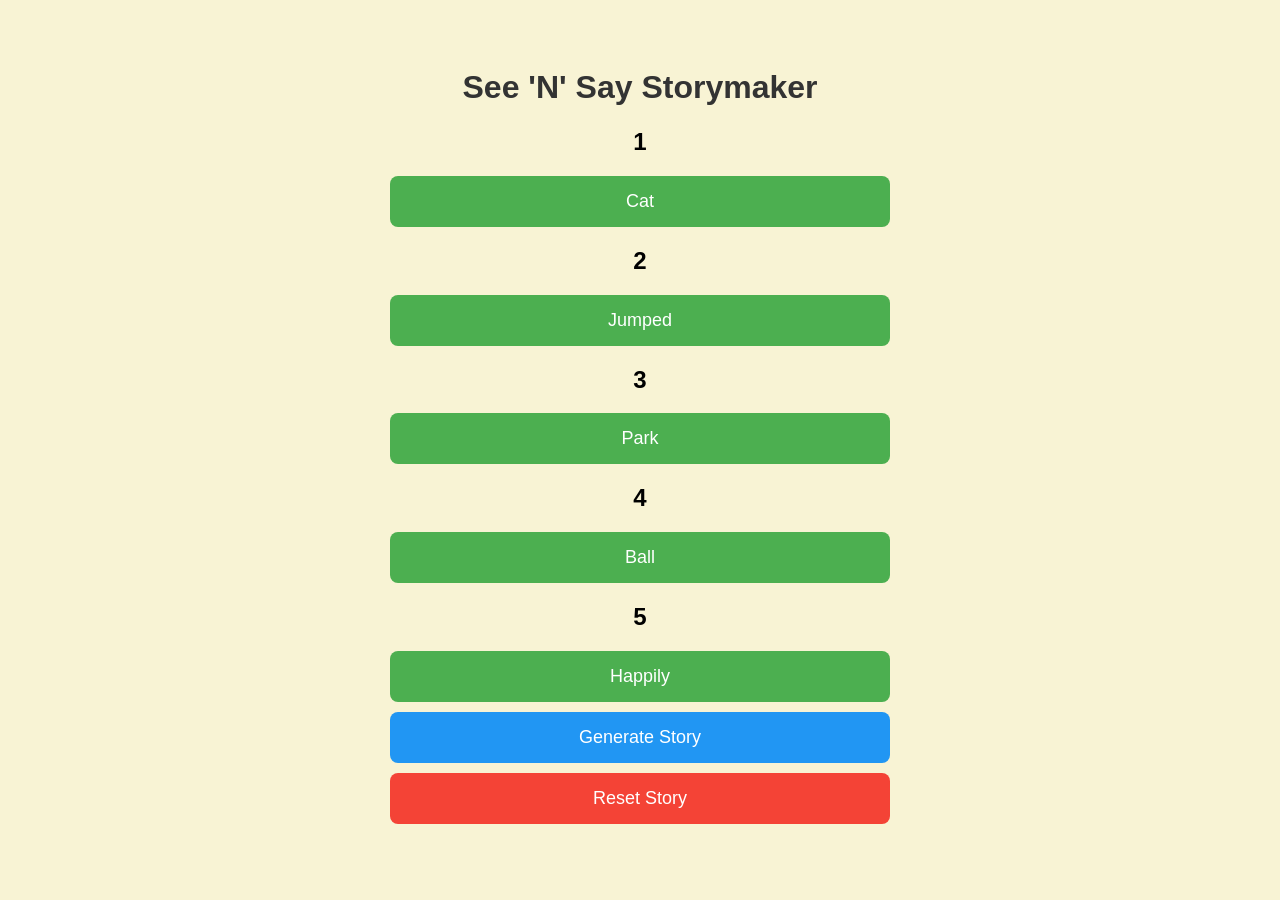
<file: Assignment-1/index.html>
<!DOCTYPE html>
<html lang="en">
<head>
    <meta charset="UTF-8">
    <meta name="viewport" content="width=device-width, initial-scale=1.0">
    <title>See 'N' Say Storymaker</title>
    <link rel="stylesheet" href="css/styles.css">
</head>

<body>

    <h1>See 'N' Say Storymaker</h1>

    <div class="container">

        <div class="column">
            <h2>1</h2>
            <button id="btn1">Cat</button>
        </div>

        <div class="column">
            <h2>2</h2>
            <button id="btn2">Jumped</button>
        </div>

        <div class="column">
            <h2>3</h2>
            <button id="btn3">Park</button>
        </div>

        <div class="column">
            <h2>4</h2>
            <button id="btn4">Ball</button>
        </div>

        <div class="column">
            <h2>5</h2>
            <button id="btn5">Happily</button>
        </div>

        <button id="storyBtn" class="story-btn">
            Generate Story
        </button>

        <button id="resetBtn" class="reset-btn">
            Reset Story
        </button>

        <p id="story"></p>

    </div>

    <script src="js/story.js"></script>

</body>
</html>
</file>
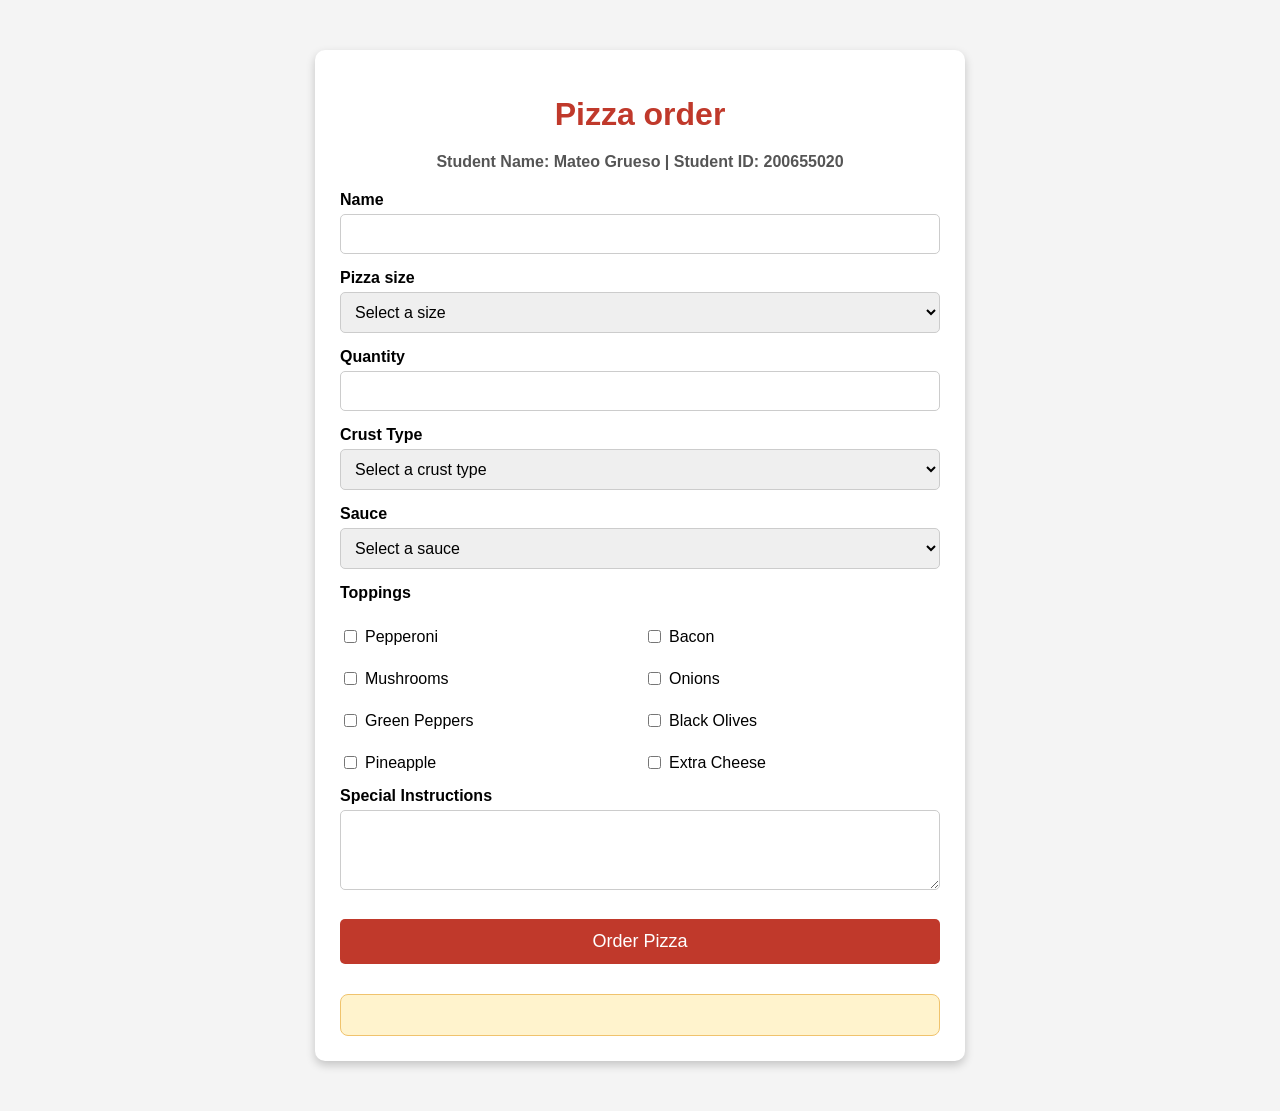
<file: Assignment-2/index.html>
<!DOCTYPE html>
<html lang="en">
<head>
    <meta charset="UTF-8">
    <meta http-equiv="X-UA-Compatible" content="IE=edge">
    <meta name="viewport" content="width=device-width, initial-scale=1.0">
    <title>Pizza Place</title>
    <link rel="stylesheet" href="css/styles.css">

    <!-- javascript -->
    <script src="js/script.js" defer></script>
</head>
<body>
    <div class="container">
        <h1>Pizza order</h1>

        <!-- student info added to javascript -->
         <p id="studentInfo"></p>
         <form id="pizzaForm">

         <label>Name</label>
         <input type="text" id="name" name="name" required>

         <label>Pizza size</label>
         <select id="pizzaSize" name="pizzaSize" required>
             <option value="">Select a size</option>
             <option value="small">Small</option>
             <option value="medium">Medium</option>
             <option value="large">Large</option>
         </select>

         <label>Quantity</label>
         <input type="number" id="quantity" name="quantity" min="1" required>

         <label>Crust Type</label>
         <select id="crustType" name="crustType" required>
             <option value="">Select a crust type</option>
             <option value="thin">Thin</option>
             <option value="regular">Regular</option>
             <option value="stuffed">Stuffed</option>
         </select>

         <label>Sauce</label>
         <select id="sauce" name="sauce" required>
             <option value="">Select a sauce</option>
             <option value="tomato">Tomato</option>
             <option value="alfredo">Alfredo</option>
             <option value="pesto">Pesto</option>
         </select>

         <label>Toppings</label>
         <div class="toppings">
            <label>
                <input type="checkbox" name="toppings" value="Pepperoni">
                Pepperoni
            </label>

            <label>
                <input type="checkbox" name="toppings" value="Bacon">
                Bacon
            </label>

            <label>
                <input type="checkbox" name="toppings" value="Mushrooms">
                Mushrooms
            </label>

            <label>
                <input type="checkbox" name="toppings" value="Onions">
                Onions
            </label>

            <label>
                <input type="checkbox" name="toppings" value="Green Peppers">
                Green Peppers
            </label>

            <label>
                <input type="checkbox" name="toppings" value="Black Olives">
                Black Olives
            </label>

            <label>
                <input type="checkbox" name="toppings" value="Pineapple">
                Pineapple
            </label>

            <label>
                <input type="checkbox" name="toppings" value="Extra Cheese">
                Extra Cheese
            </label>
        </div>

        <label>Special Instructions</label>
        <textarea id="instructions" name="instructions"></textarea>

         <button type="submit">Order Pizza</button>
         </form>

         <div id="orderSummary"></div>
    </div>
</body>

</html>
</file>
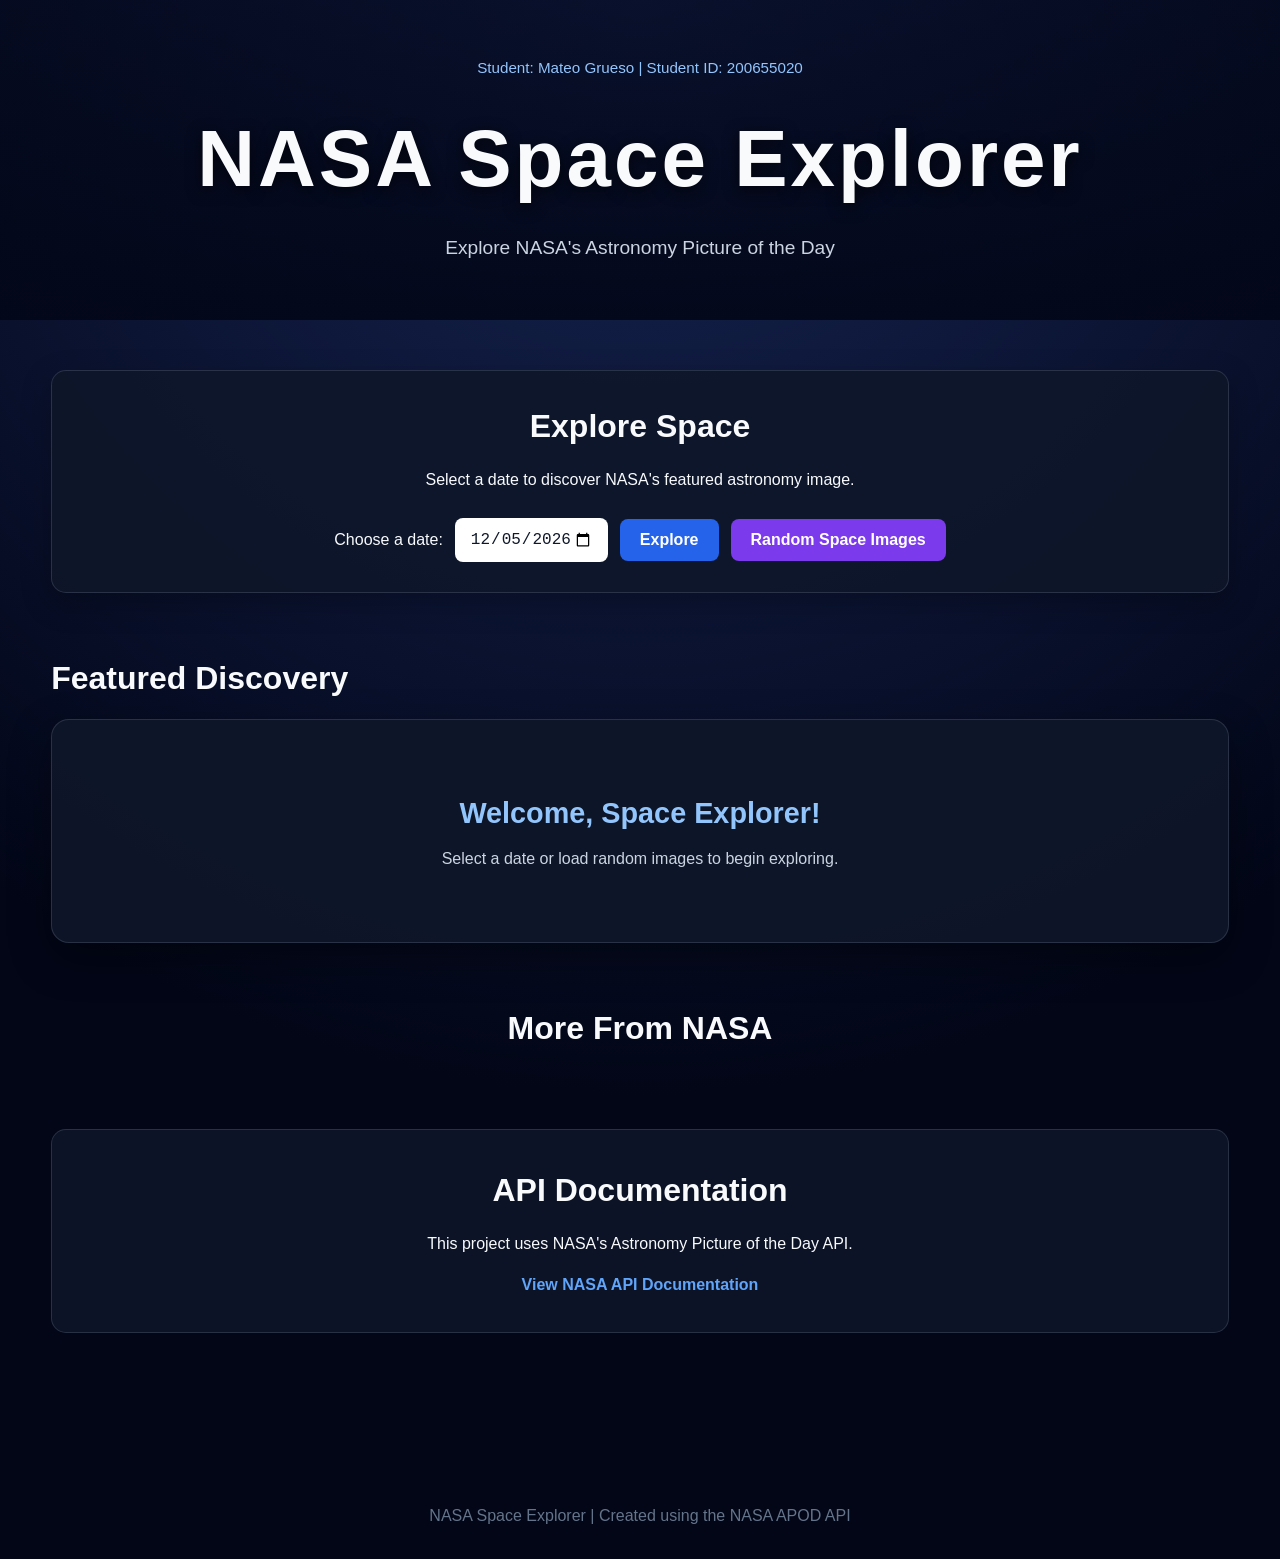
<file: Assignment-3/index.html>
<!DOCTYPE html>
<html lang="en">

<head>
    <meta charset="UTF-8">

    <meta name="viewport" content="width=device-width, initial-scale=1.0">

    <title>NASA Space Explorer</title>

    <!-- CSS -->
    <link rel="stylesheet" href="css/styles.css">

    <!-- JavaScript -->
    <script src="js/script.js" defer></script>
</head>

<body>
    <!-- Header -->
        <header class="hero">

        <div class="hero-content">

            <p id="studentInfo"></p>

            <h1>NASA Space Explorer</h1>

            <p class="subtitle">
                Explore NASA's Astronomy Picture of the Day
            </p>

        </div>

    </header>

    <main>
        <!-- Search Controls -->
        <section class="controls-section">

            <h2>Explore Space</h2>

            <p>
                Select a date to discover NASA's featured astronomy image.
            </p>

            <div class="controls">
                <label for="datePicker">
                    Choose a date:
                </label>

                <input
                    type="date"
                    id="datePicker"
                >

                <button id="searchButton">
                    Explore
                </button>

                <button id="randomButton">
                    Random Space Images
                </button>

            </div>

        </section>

        <!-- loading message -->
          <p id="loading" class="loading hidden">
            Loading NASA data...
        </p>

        <!-- Error message -->
        <p id="errorMessage" class="error hidden">
            Sorry, we couldn't retrieve the data. Please try again later.
        </p>

        <!-- Featured APOD-->
          <section class="featured-section">

            <h2>Featured Discovery</h2>

            <div id="featuredContainer" class="featured-card">

                <div class="placeholder">

                    <h3>Welcome, Space Explorer!</h3>

                    <p>
                        Select a date or load random images to begin exploring.
                    </p>

                </div>

            </div>

        </section>

        <!-- Random gallery -->
          <section class="gallery-section">

            <h2>More From NASA</h2>

            <div
                id="gallery"
                class="gallery"
            >
            </div>

        </section>

        <!-- API Documentation -->
          <section class="documentation">

            <h2>API Documentation</h2>

            <p>
                This project uses NASA's Astronomy Picture of the Day API.
            </p>

            <a
                href="https://api.nasa.gov/"
                target="_blank"
                rel="noopener noreferrer"
            >
                View NASA API Documentation
            </a>

            </section>

    </main>

     <!-- Footer -->
    <footer>

        <p>
            NASA Space Explorer | Created using the NASA APOD API
        </p>

    </footer>

</body>

</html>
</file>
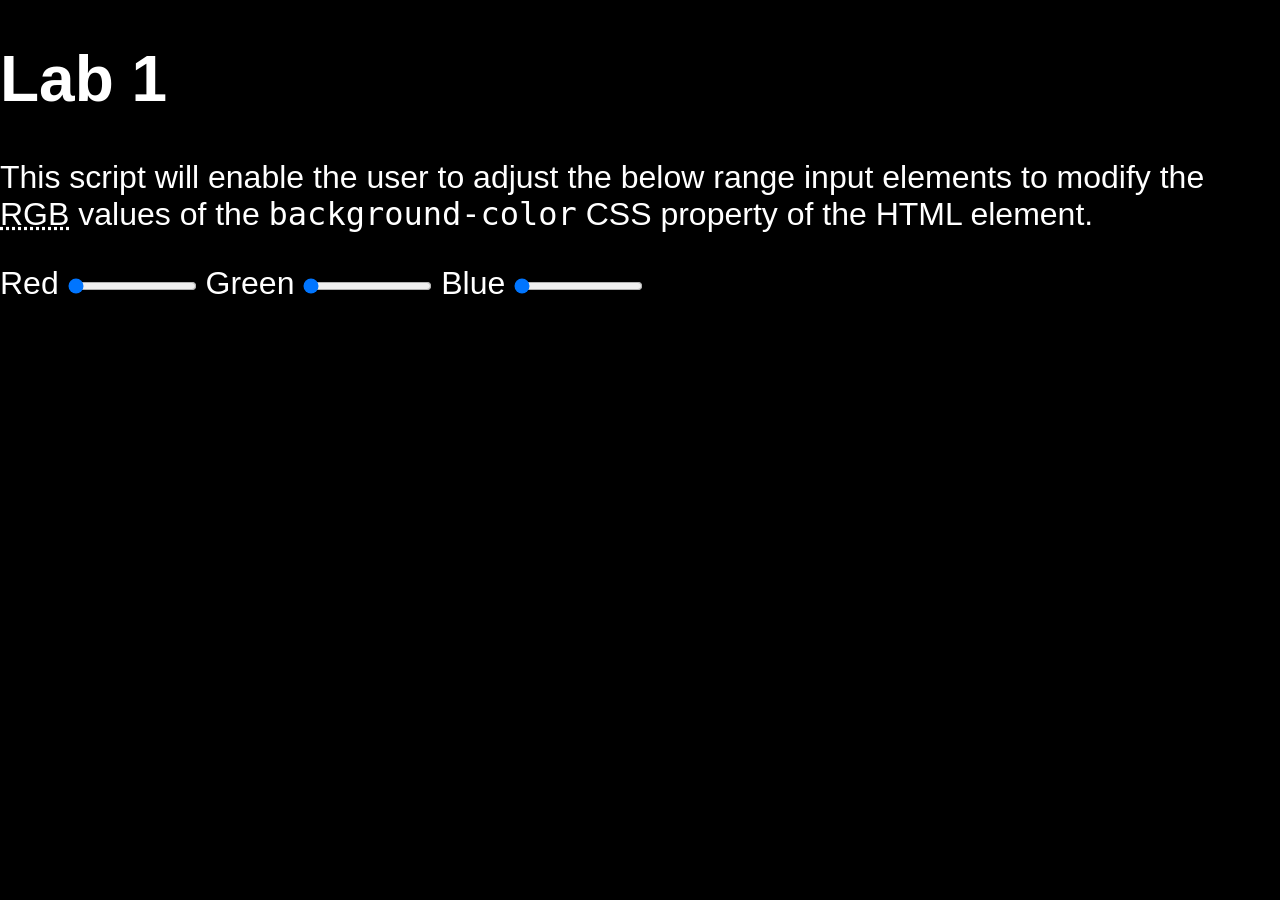
<file: lab-1/index.html>
<!DOCTYPE html>
<html lang="en">
<head>
	<meta charset="utf-8" />
	<title>Lab 5 | COMP1073 Client-Side JavaScript</title>
	<link href="css/normalize.css" rel="stylesheet" />
	<link href="css/styles.css" rel="stylesheet" />
	<script src="js/page-color-changer.js"></script>
</head>
<body>
	<h1>Lab 1</h1>
	<p>This script will enable the user to adjust the below range input elements to modify the <abbr title="Red, Green, Blue">RGB</abbr> values of the <code>background-color</code> CSS property of the HTML element.</p>
	<label for="red">Red</label>
	<input id="red" type="range" min="0" max="255" value="0" />
	<label for="green">Green</label>
	<input id="green" type="range" min="0" max="255" value="0" />
	<label for="blue">Blue</label>
	<input id="blue" type="range" min="0" max="255" value="0" />
</body>
</html>
</file>
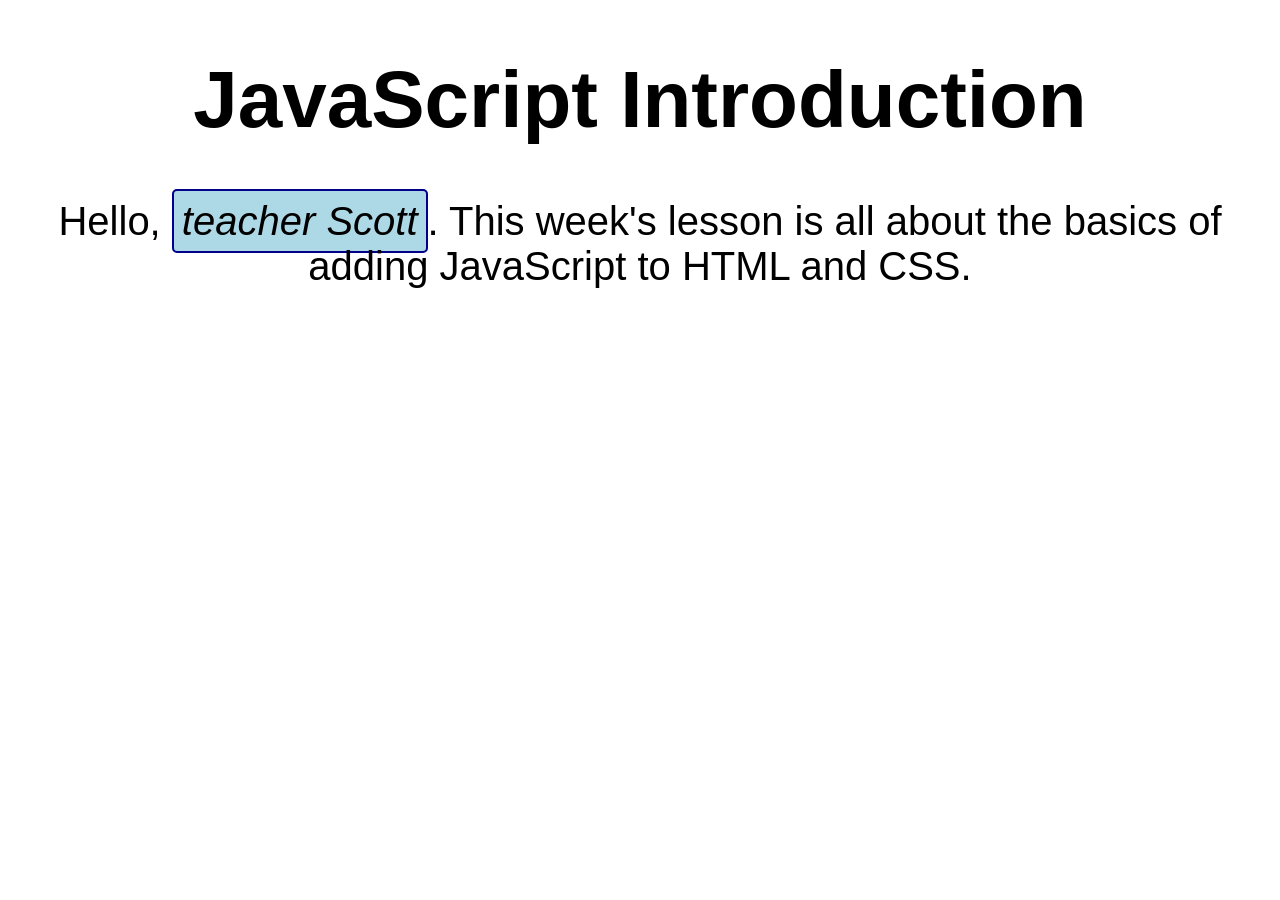
<file: lesson-1/index.html>
<!DOCTYPE html>
<html lang="en">
<head>
	<meta charset="UTF-8">
	<title>JavaScript Introduction | COMP1073 Client-Side JavaScript</title>
	<link rel="stylesheet" href="css/styles.css">
	
</head>
<body>
	<h1>JavaScript Introduction</h1>
	<p>Hello, <em onclick="updateName()">teacher Scott</em>. This week's lesson is all about the basics of adding JavaScript to HTML and CSS.</p>
	<script>
		/*
		STEP 1: What is JavaScript?

		JavaScript is an interpreted language, rather than a compiled language like C/C++. That is - the code is run in a linear way, then the result is returned as output of some kind.

		JavaScript can be run either on a server or on a client (like a desktop or phone browser). We will be focused on client-side JavaScript.

		JavaScript can do a number of things:
		1. Store information in variables or arrays
		2. Manipulate blocks of text known as 'strings'
		3. Respond to user events
		4. Change content on the page
		5. Modify the CSS styles
		…and much more!

		But it is JavaScript's interaction with Application Programming Interfaces (APIs), that really make things interesting (and powerful).

		There are two main categories of APIs:
		1. Browser APIs
		2. Third-Party APIs

		Browser APIs allow JavaScript to do things like update the Document Object Model (DOM API), locate the user (Geolocation API), generate 2D and 3D graphics (Canvas and WebGL APIs), and work with audio and video (Multimedia APIs).
		*/

		// STEP 2: Get the EM element and store as a variable, using const
		const element = document.querySelector('em');
		// STEP 3: Assign a click event listener to the above element, and include a reference to the function to be invoked
		element.addEventListener('click', updateName);
		// STEP 4: Creat a function that waits for the above click event
		function updateName() {
			// STEP 4a: Display a prompt asking for input, and assign the input to a variable using let
			//let firstName = prompt('What is your first name?');
			console.log(firstName);
			// STEP 4b: Grab the input from the variable and build a new string, then change the text inside the EM element, using the textContent property
			element.textContent = firstName;
		}
			
		
		// STEP 5: Comment out the addEventListener above, and replace it with an onclick attribute typed directly into the EM element in the HTML - note that this is common, but it is considered to be bad practice - separate your HTML and your JS

		// STEP 6: Move the above JavaScript into an external file and reference it with an empty SCRIPT element inside the HEAD element - be sure to add a defer attribute in the SCRIPT start tag

		// This page inspired by and adapted from https://developer.mozilla.org/en-US/docs/Learn/JavaScript/First_steps/What_is_JavaScript
	</script>
</body>
</html>
</file>
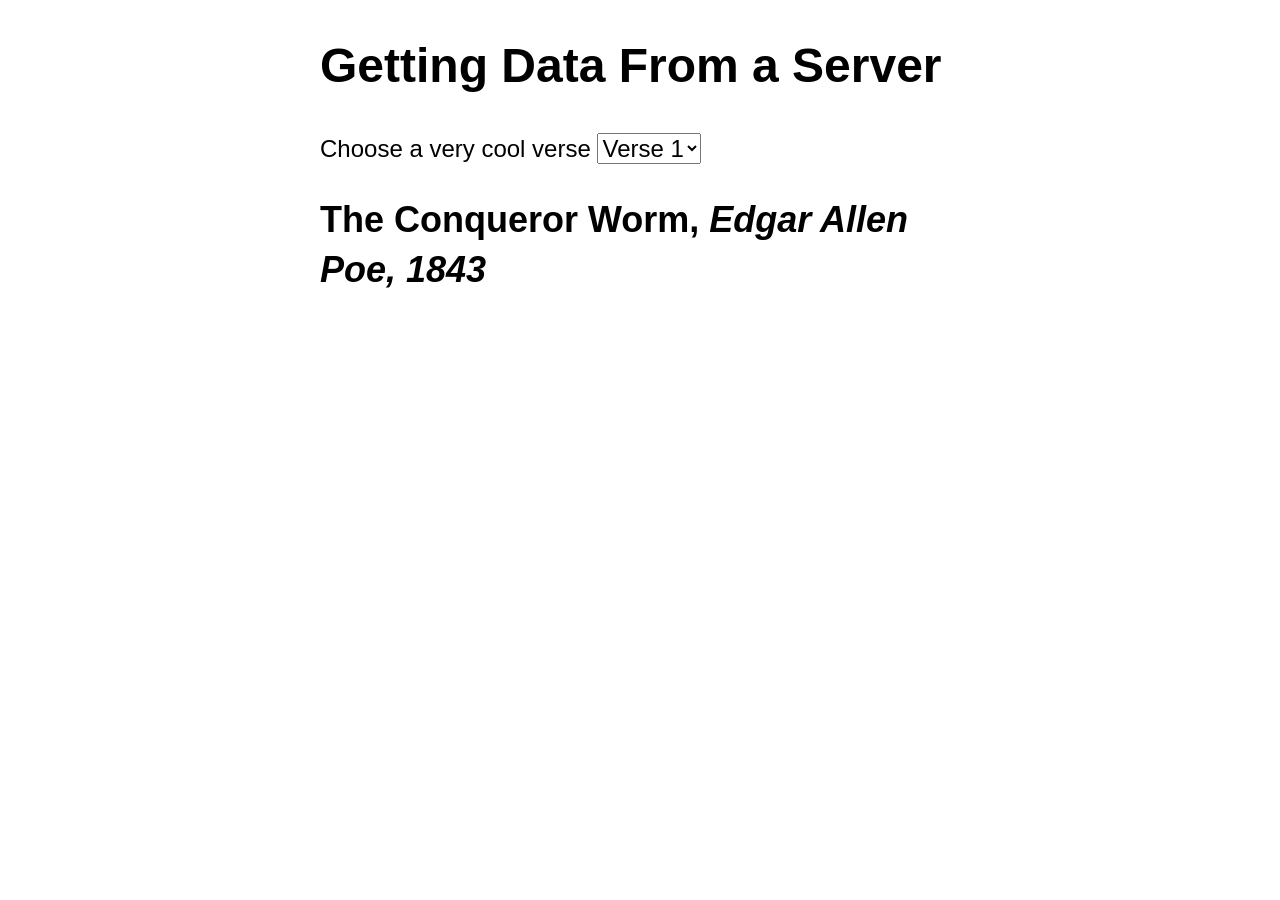
<file: lesson-11/index.html>
<!DOCTYPE html>
<html lang="en">
<head>
	<meta charset="utf-8" />
	<title>Getting Data From a Server | COMP1073 Client-Side JavaScript</title>
	<meta name="viewport" content="width=device-width, initial-scale=1.0" />
	<link href="css/normalize.css" rel="stylesheet" />
	<link href="css/styles.css" rel="stylesheet" />
	<script src="js/poetry.js" defer></script>
</head>

<body>
	<h1>Getting Data From a Server</h1>
	<form>
		<label for="verse-choose">Choose a very cool verse</label>
		<select id="verse-choose" name="verse-choose">
			<option value="verse1" selected>Verse 1</option>
			<option value="verse2">Verse 2</option>
			<option value="verse3">Verse 3</option>
			<option value="verse4">Verse 4</option>
		</select>
	</form>
	<h2>The Conqueror Worm, <em>Edgar Allen Poe, 1843</em></h2>
	<pre>
	</pre>
</body>
</html>
</file>
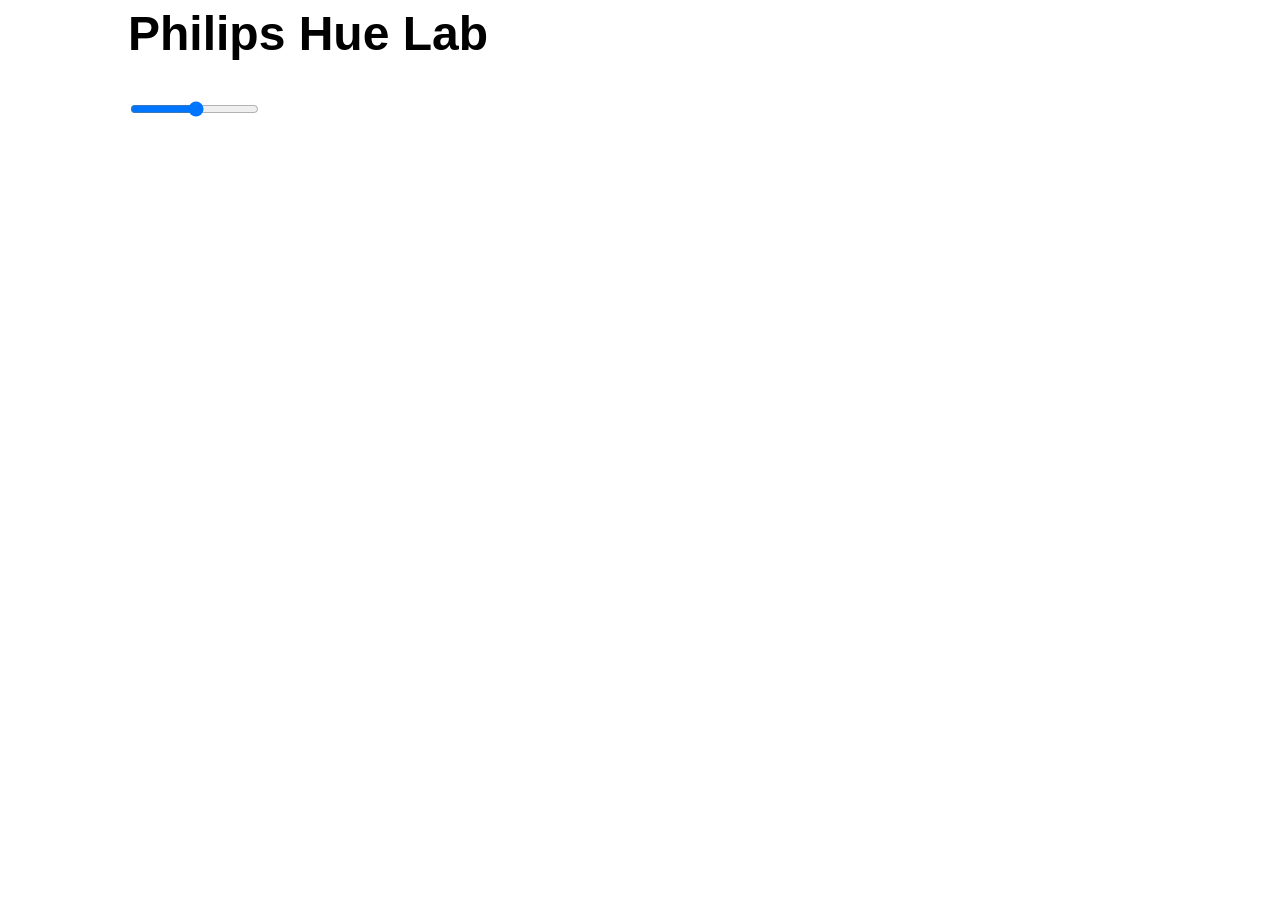
<file: lesson-12/index.html>
<html>
	<head>
		<title>Hue Lab</title>
		<meta charset="utf-8" />
		<meta name="viewport" content="width=device-width, initial-scale=1.0" />
		<link href="css/styles.css" rel="stylesheet" />
		<script src="js/hue.js" defer></script>
	</head>
	<body>
		<h1>Philips Hue Lab</h1>
		<input type="range" id="hue" min="0" max="47" />
	</body>
</html>
</file>
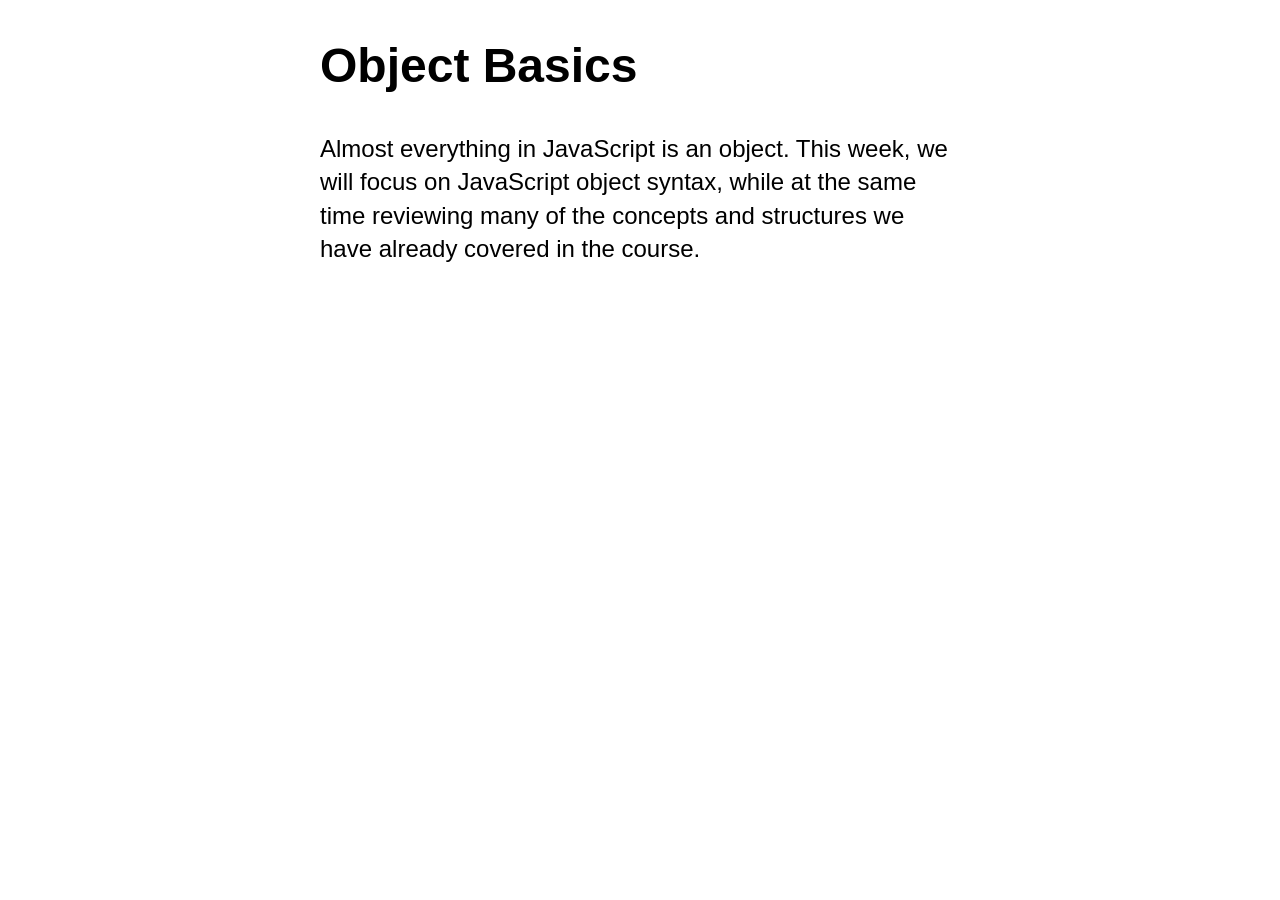
<file: lesson-8/index.html>
<!DOCTYPE html>
<html lang="en">
<head>
	<meta charset="utf-8" />
	<title>Object Basics | COMP1073 Client-Side JavaScript</title>
	<meta name="viewport" content="width=device-width, initial-scale=1.0" />
	<link href="css/normalize.css" rel="stylesheet" />
	<link href="css/styles.css" rel="stylesheet" />
	<script src="js/objects.js" defer></script>
</head>

<body>
	<h1>Object Basics</h1>
	<p>Almost everything in JavaScript is an object. This week, we will focus on JavaScript object syntax, while at the same time reviewing many of the concepts and structures we have already covered in the course.</p>
	<p id="output"></p>
</body>
</html>
</file>
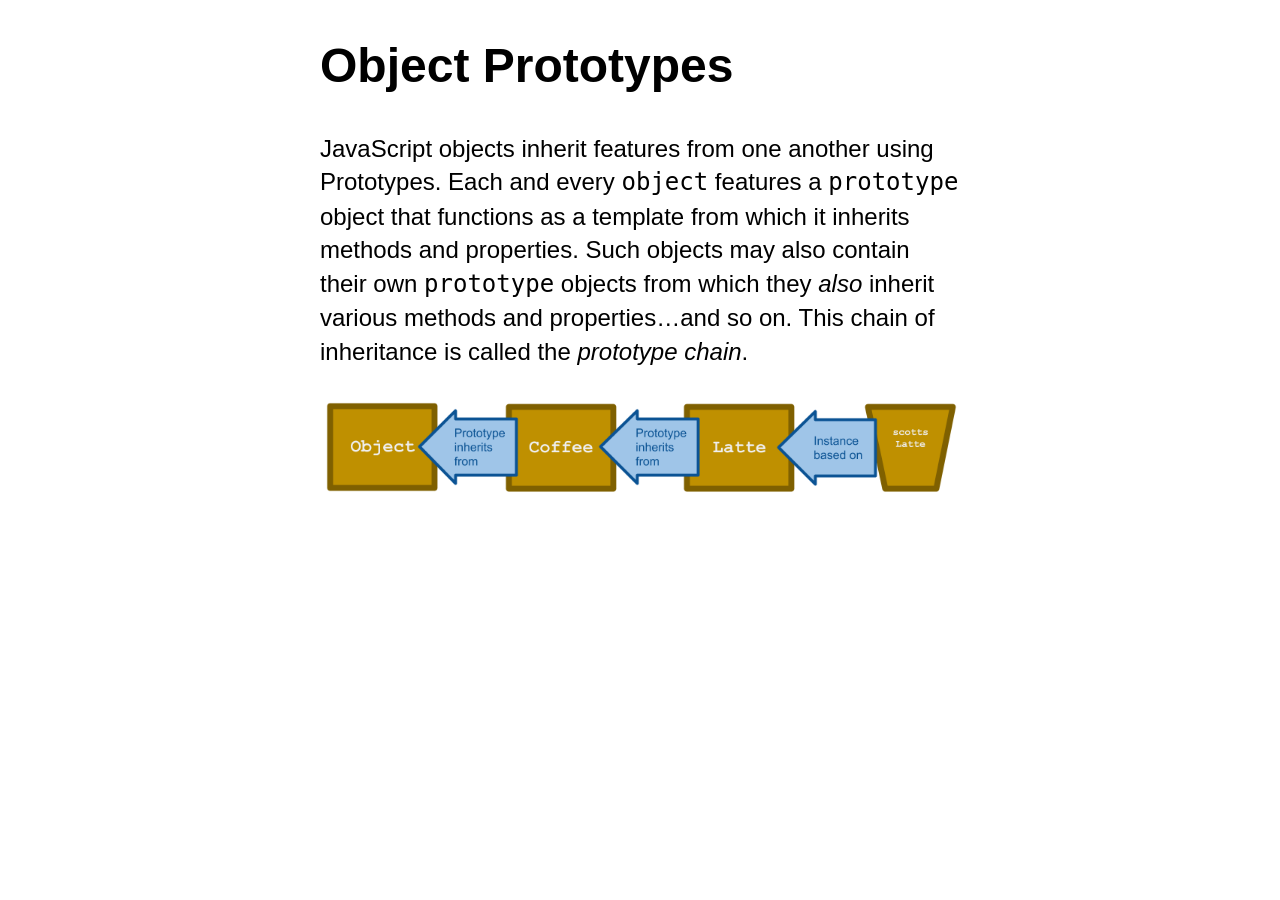
<file: lesson-9/index.html>
<!DOCTYPE html>
<html lang="en">
<head>
	<meta charset="utf-8" />
	<title>Object Prototypes | COMP1073 Client-Side JavaScript</title>
	<meta name="viewport" content="width=device-width, initial-scale=1.0" />
	<link href="css/normalize.css" rel="stylesheet" />
	<link href="css/styles.css" rel="stylesheet" />
	<script src="js/index.js" defer></script>
</head>

<body>
	<h1>Object Prototypes</h1>
	<p>JavaScript objects inherit features from one another using Prototypes. Each and every <code>object</code> features a <code>prototype</code> object that functions as a template from which it inherits methods and properties. Such objects may also contain their own <code>prototype</code> objects from which they <em>also</em> inherit various methods and properties…and so on. This chain of inheritance is called the <dfn>prototype chain</dfn>.</p>
	<p><img src="images/js-prototype-inheritance.png" width="100%" alt="JavaScript Prototype Inheritance" /></p>
	<p id="output"></p>
</body>
</html>
</file>
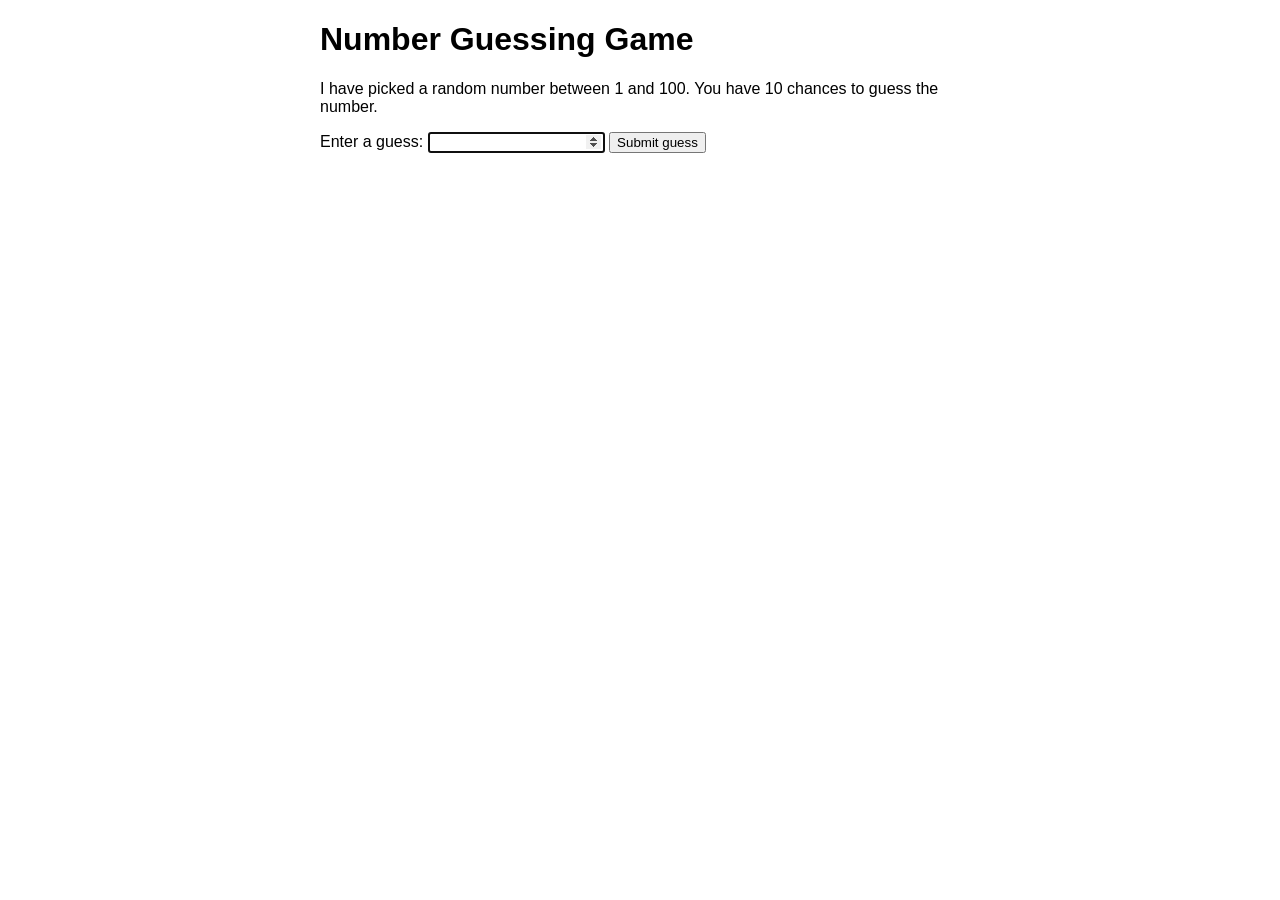
<file: lesson-1/guess.html>
<!DOCTYPE html>
<html>
	<head>
		<meta charset="utf-8">
		<title>Number Guessing Game | COMP1073 Client-Side JavaScript</title>
		<link rel="stylesheet" href="css/guess.css" />
		
	</head>

	<body>
		<h1>Number Guessing Game</h1>
		<p>I have picked a random number between 1 and 100. You have 10 chances to guess the number.</p>

		<!-- Guessing form controls -->
		<label for="guessField">Enter a guess: </label>
		<input type="number" id="guessField">
		<button>Submit guess</button>

		<!-- Elements to contain feedback for user -->
		<section>
			<p id="guesses"></p>
			<p id="lastResult"></p>
			<p id="lowOrHi"></p>
		</section>

		<script>
			// STEP 1: Initialize game variables
			// STEP 1a: Pick random number
			let randomNumber = Math.floor(Math.random() * 100) + 1;
			console.log(randomNumber);
			
			// STEP 1b: Create variables to represent the three paragraphs above that will contain user feedback
			const guesses = document.getElementById('guesses');
			const lastResult = document.getElementById('lastResult');
			const lowOrHi = document.getElementById('lowOrHi');

			// STEP 1c: Create variables to represent the guessing form
			const guessField = document.getElementById('guessField');
			const submitButton = document.querySelector('button');

			// STEP 1d: Create variables to initialize counter for number of guesses
			let guessCount = 0;
			let resetButton;


			// STEP 2: Put focus on the field that allows user to type in guesses
			guessField.focus();

			// STEP 3: Build a function to check the user's guess
			function checkGuess() {
				// STEP 3b: Create a variable to contain what number the user entered
				let userGuess = Number(guessField.value);
				// STEP 3c: If this is the first guess, add some text to the screen as a label for listing previous guesses for reference
				
				
				
				// STEP 3d: Add the user's current guess to that list, plus a space
				
				
				// STEP 3e: Conditional - the user guessed correctly
				
					// Output a success message, then end the game
					
					
					
					
				// STEP 3f: Conditional - the user is all out of guesses
				
					// Output an appropriate message, then end the game
					
					
				// STEP 3g: Conditional - the user's guess is incorrect
				
					// Output an appropriate message
					
					
					// If the guess is too low, let the user know
					
					
					// Else if the guess is too high, let the user know
					
					
				
				// STEP 3h: Increment the guess count, move focus to the guess field for the next guess, and clear out the old input
			}
				
			// STEP 4: Build a function called gameOver() to end the game
			
				// STEP 4a: Disable the guessing field and submit button
				
				
				// STEP 4b: Change the textContent of the #lowOrHi paragraph to a short phrase indicating that the game is over, and that the user can start a new game by refreshing the browser page or tab
				
			
			// STEP 3a: Add an event listener for the guess form button that calls the checkGuess function, then test that the event listener is working and that it invokes the function
			submitButton.addEventListener('click', checkGuess);
			// This page inspired by and adapted from https://developer.mozilla.org/en-US/docs/Learn/JavaScript/First_steps/A_first_splash
		</script>
	</body>
</html>
</file>
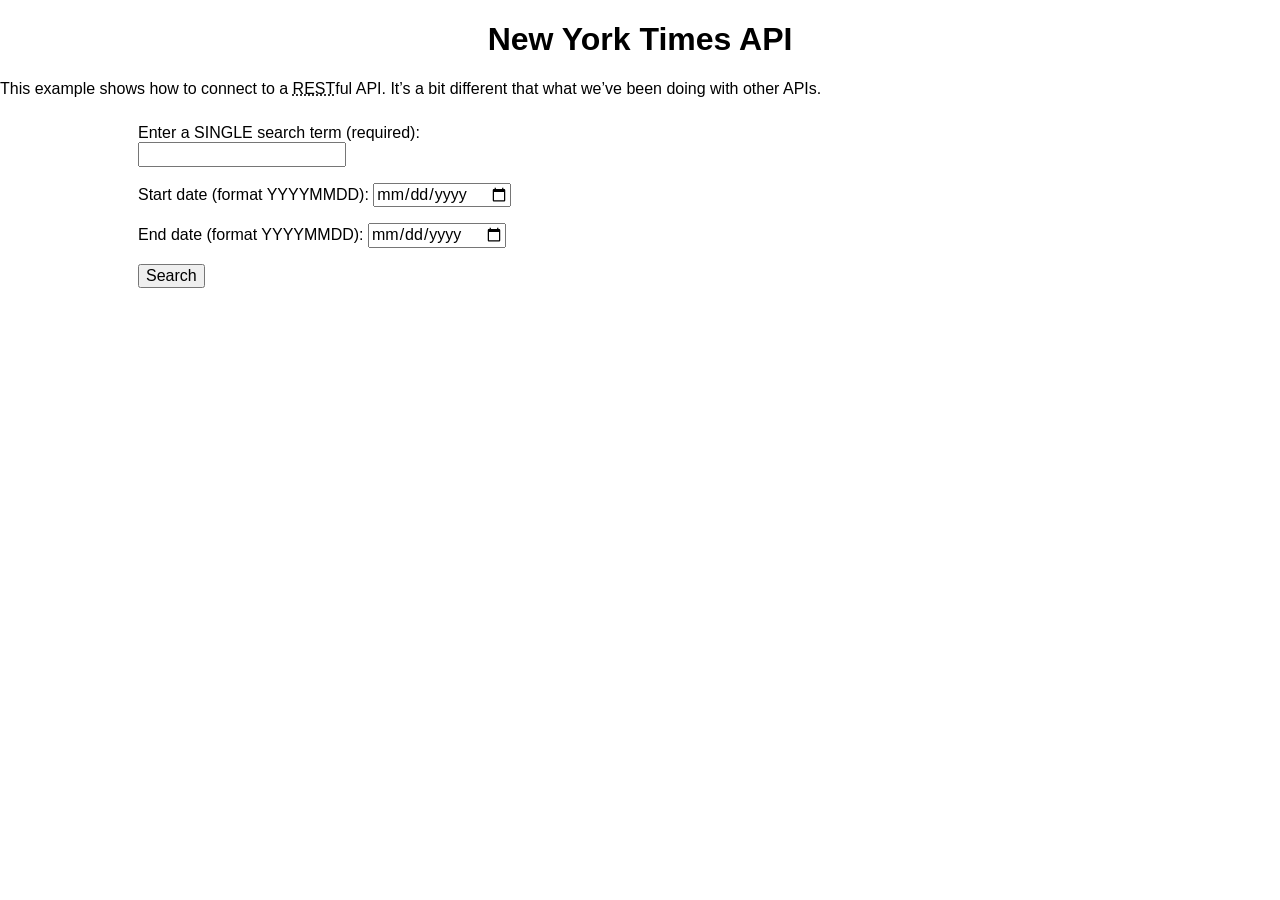
<file: lesson-11/nytimes.html>
<!DOCTYPE html>
<html>
<head>
	<meta charset="utf-8" />
	<title>Third Party APIs | COMP1073 Client-Side JavaScript</title>
	<meta name="viewport" content="width=device-width, initial-scale=1.0" />
	<link href="css/normalize.css" rel="stylesheet" />
	<link href="css/nytimes.css" rel="stylesheet" />
	<script src="js/nytimes.js" defer></script>
</head>
<body>
	<h1>New York Times API</h1>
	<p>This example shows how to connect to a <abbr title="REpresentative State Transfer">REST</abbr>ful API. It’s a bit different that what we’ve been doing with other APIs.</p>
	<div class="wrapper">
		<div class="controls">
			<form>
				<p>
					<label for="search">Enter a SINGLE search term (required): </label>
					<input type="text" id="search" class="search" required>
				</p>
				<p>
					<label for="start-date">Start date (format YYYYMMDD): </label>
					<input type="date" id="start-date" class="start-date" pattern="[0-9]{8}">
				</p>
				<p>
					<label for="end-date">End date (format YYYYMMDD): </label>
					<input type="date" id="end-date" class="end-date" pattern="[0-9]{8}">
				</p>
				<p>
					<button class="submit">Search</button>
				</p>
			</form>
		</div>
		<div class="results">
			<section>
			</section>
		</div>
	</div>
</body>
</html>
</file>
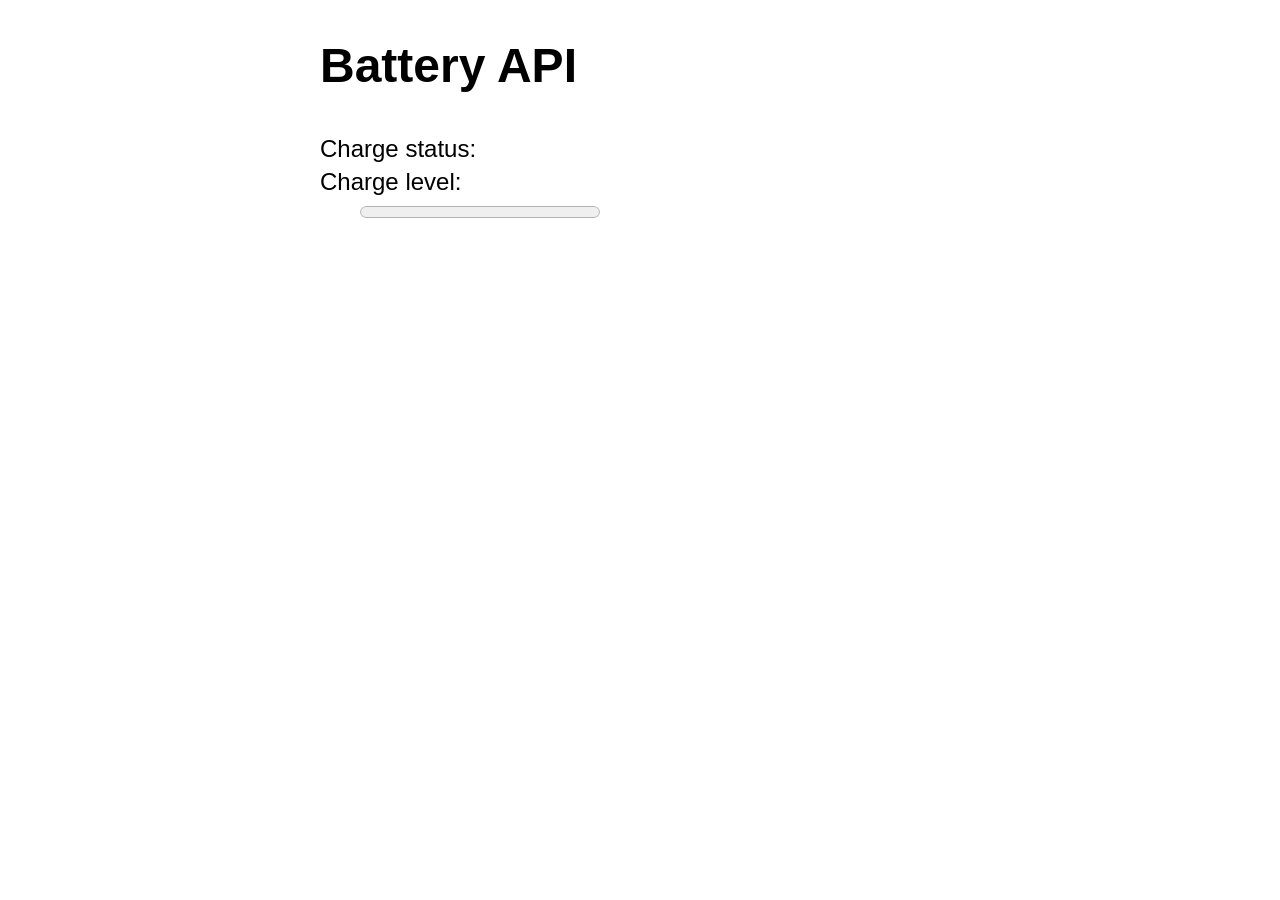
<file: lesson-13/battery.html>
<!DOCTYPE html>
<html lang="en">
<head>
	<meta charset="utf-8" />
	<title>Battery API | COMP1073 Client-Side JavaScript</title>
	<meta name="viewport" content="width=device-width, initial-scale=1.0" />
	<link href="css/normalize.css" rel="stylesheet" />
	<link href="css/styles.css" rel="stylesheet" />
	<script src="js/battery.js" defer></script>
</head>

<body>
	<h1>Battery API</h1>
	<dl id="battery">
		<dt>Charge status:</dt>
		<dd></dd>
		<dt>Charge level:</dt>
		<dd>
			<progress max="100" value="0"></progress>
			<output></output>
		</dd>
	</dl>
</body>
</html>
</file>
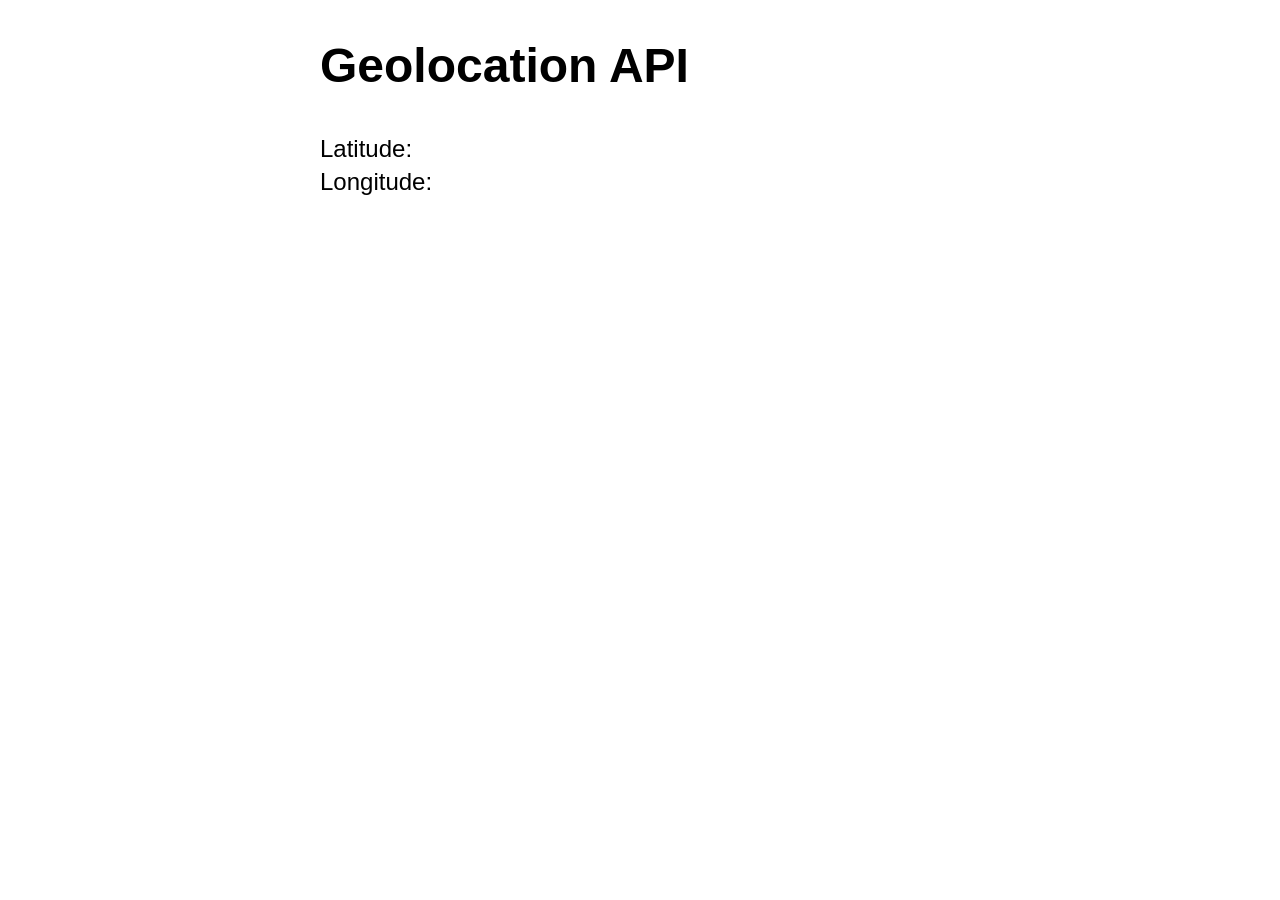
<file: lesson-13/geolocation.html>
<!DOCTYPE html>
<html lang="en">
<head>
	<meta charset="utf-8" />
	<title>Geolocation API | COMP1073 Client-Side JavaScript</title>
	<meta name="viewport" content="width=device-width, initial-scale=1.0" />
	<link href="css/normalize.css" rel="stylesheet" />
	<link href="css/styles.css" rel="stylesheet" />
	<script src="js/geolocation.js" defer></script>
</head>

<body>
	<h1>Geolocation API</h1>
	<p id="status"></p>
	<dl id="latlong">
		<dt>Latitude:</dt>
		<dd></dd>
		<dt>Longitude:</dt>
		<dd></dd>
	</dl>
	<a id="mapLink" href=""></a>
</body>
</html>
</file>
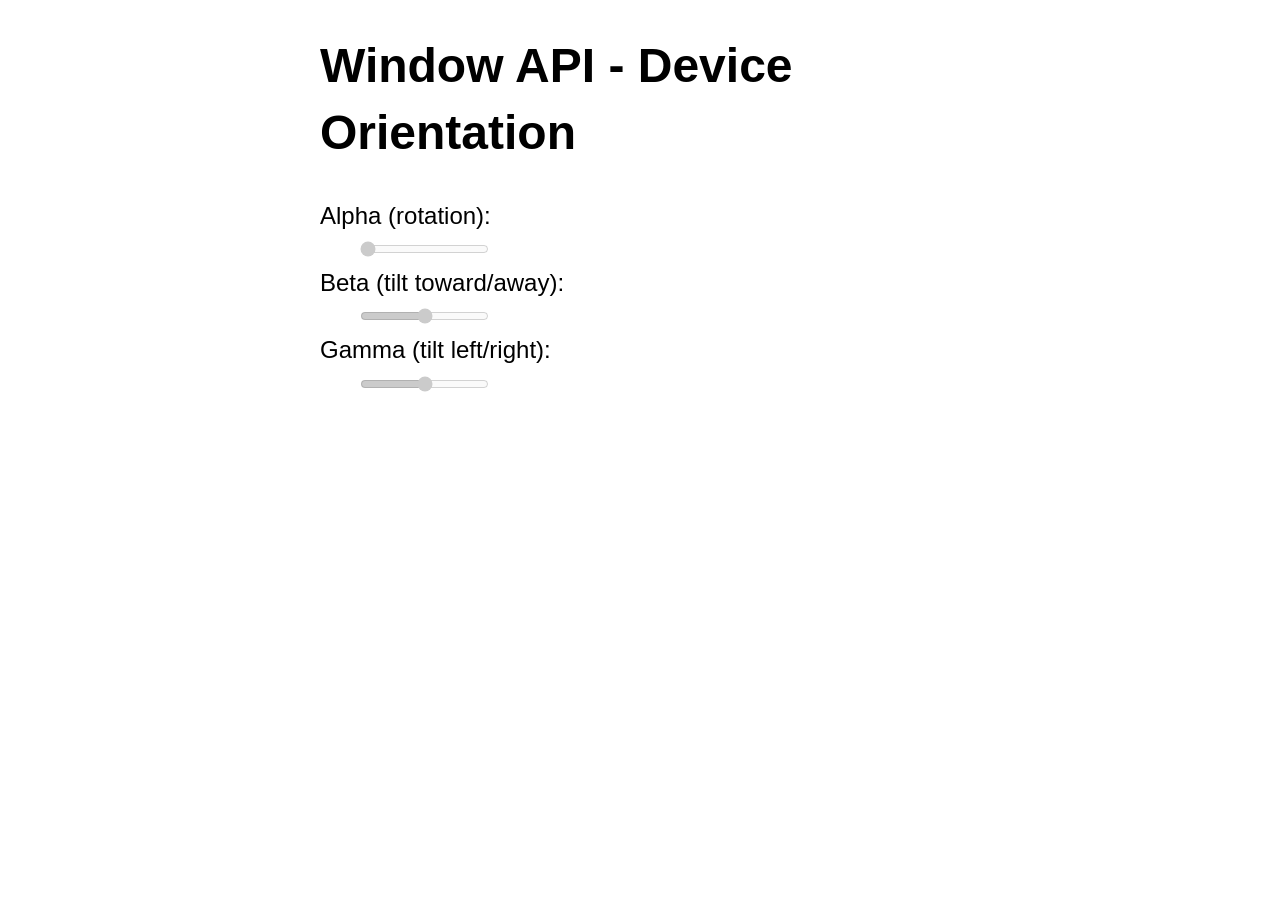
<file: lesson-13/orientation.html>
<!DOCTYPE html>
<html lang="en">
<head>
	<meta charset="utf-8" />
	<title>Window API - Device Orientation | COMP1073 Client-Side JavaScript</title>
	<meta name="viewport" content="width=device-width, initial-scale=1.0" />
	<link href="css/normalize.css" rel="stylesheet" />
	<link href="css/styles.css" rel="stylesheet" />
	<script src="js/orientation.js" defer></script>
</head>

<body>
	<h1>Window API - Device Orientation</h1>
	<p id="status"></p>
	<dl id="latlong">
		<dt>Alpha (rotation):</dt>
		<dd id="alpha">
			<input type="range" name="alpha" 
         min="0" max="359" value="0" step="1" disabled>
			<output></output>
		</dd>
		<dt>Beta (tilt toward/away):</dt>
		<dd id="beta">
			<input type="range" name="beta" 
         min="-180" max="179" value="0" step="1" disabled>
			<output></output>
		</dd>
		<dt>Gamma (tilt left/right):</dt>
		<dd id="gamma">
			<input type="range" name="gamma" 
         min="-90" max="89" value="0" step="1" disabled>
			<output></output>
		</dd>
	</dl>
</body>
</html>
</file>
<file: Assignment-1/css/styles.css>
body {
    font-family: Arial, sans-serif;
    background-color: #f8f3d4;
    text-align: center;
    padding-top: 40px;
}

h1 {
    color: #333;
}

.container {
    width: 500px;
    margin: auto;
}

button {
    display: block;
    width: 100%;
    padding: 15px;
    margin: 10px 0;
    font-size: 18px;
    border: none;
    border-radius: 8px;
    background-color: #4caf50;
    color: white;
    cursor: pointer;
}

button:hover {
    background-color: #45a049;
}

.story-btn {
    background-color: #2196f3;
}

.story-btn:hover {
    background-color: #1976d2;
}

.reset-btn {
    background-color: #f44336;
}
.reset-btn:hover {
    background-color: #d32f2f;
}

#story {
    margin-top: 25px;
    font-size: 24px;
    font-weight: bold;
    color: #222;
}
</file>
<file: Assignment-2/css/styles.css>
body {
    font-family: Arial, Helvetica, sans-serif;
    background: #f4f4f4;
    margin: 0;
    padding: 20px;
}

/* Main Container */
.container {
    max-width: 600px;
    margin: 30px auto;
    background: #ffffff;
    padding: 25px;
    border-radius: 10px;
    box-shadow: 0 4px 10px rgba(0, 0, 0, 0.2);
}

/* Heading */
h1 {
    text-align: center;
    color: #c0392b;
    margin-bottom: 20px;
}

/* Student Information */
#studentInfo {
    text-align: center;
    font-weight: bold;
    color: #555;
    margin-bottom: 20px;
}

/* Labels */
label {
    display: block;
    margin-top: 15px;
    font-weight: bold;
}

/* Text Inputs, Selects, and Textarea */
input[type="text"],
input[type="number"],
select,
textarea {
    width: 100%;
    padding: 10px;
    margin-top: 5px;
    border: 1px solid #ccc;
    border-radius: 5px;
    box-sizing: border-box;
    font-size: 16px;
}

/* Textarea */
textarea {
    resize: vertical;
    min-height: 80px;
}

/* Toppings Section */
.toppings {
    margin-top: 10px;
    display: grid;
    grid-template-columns: repeat(2, 1fr);
    gap: 8px;
}

.toppings label {
    font-weight: normal;
    display: flex;
    align-items: center;
}

.toppings input {
    margin-right: 8px;
}

/* Button */
button {
    width: 100%;
    margin-top: 25px;
    padding: 12px;
    background-color: #c0392b;
    color: white;
    border: none;
    border-radius: 5px;
    font-size: 18px;
    cursor: pointer;
    transition: background-color 0.3s ease;
}

button:hover {
    background-color: #a93226;
}

/* Order Summary */
#orderSummary {
    margin-top: 30px;
    padding: 20px;
    background-color: #fff3cd;
    border: 1px solid #f0c36d;
    border-radius: 8px;
}

#orderSummary h2 {
    margin-top: 0;
    color: #c0392b;
}

#orderSummary p {
    margin: 8px 0;
}

/* Mobile Responsive */
@media (max-width: 600px) {
    .container {
        width: 95%;
        padding: 20px;
    }

    .toppings {
        grid-template-columns: 1fr;
    }
}
</file>
<file: Assignment-3/css/styles.css>
/*
NASA SPACE EXPLORER
CSS Stylesheet
*/

/* General Styles */
* {
box-sizing: border-box;
margin: 0;
padding: 0;
}

/* body Styles */
/* ---------- Body ---------- */

body {
font-family: Arial, Helvetica, sans-serif;

background:
    radial-gradient( circle at top,#172554,#020617 65%);

    color: #f8fafc;
    min-height: 100vh;
    line-height: 1.6;
}

/* Hero Styles */
.hero {
    min-height: 320px;
    display: flex;
    justify-content: center;
    align-items: center;
    text-align: center;
    padding: 40px 20px;
    background:
        linear-gradient(
            rgba(2, 6, 23, 0.65),
            rgba(2, 6, 23, 0.9)
        ),
        url("https://images.unsplash.com/photo-1444703686981-a3abbc4d4fe3?auto=format&fit=crop&w=1800&q=80");
    background-size: cover;
    background-position: center;
}

.hero-content {
    max-width: 900px;
}

/* Student Information */

#studentInfo {
    color: #93c5fd;

    font-size: 0.95rem;

    margin-bottom: 15px;
}


/*  Main Heading  */

.hero h1 {
    font-size: clamp(2.5rem, 7vw, 5rem);

    letter-spacing: 3px;

    margin-bottom: 10px;

    text-shadow:
        0 4px 15px rgba(0, 0, 0, 0.7);
}


/*  Subtitle  */

.subtitle {
    font-size: 1.2rem;

    color: #cbd5e1;
}

/*  Main Content  */

main {
    width: min(1200px, 92%);

    margin: 0 auto;

    padding: 50px 0;
}


section {
    margin-bottom: 60px;
}


h2 {
    font-size: 2rem;

    margin-bottom: 15px;
}


/*  Controls Section  */

.controls-section {
    text-align: center;

    background: rgba(15, 23, 42, 0.85);

    padding: 30px;

    border-radius: 15px;

    border: 1px solid rgba(148, 163, 184, 0.2);

    box-shadow:
        0 10px 30px rgba(0, 0, 0, 0.25);
}


.controls {
    display: flex;

    flex-wrap: wrap;

    justify-content: center;

    align-items: center;

    gap: 12px;

    margin-top: 25px;
}


/*  Date Input  */

input[type="date"] {
    padding: 12px 15px;

    border-radius: 8px;

    border: none;

    font-size: 1rem;

    background: white;

    color: #0f172a;

    cursor: pointer;
}


/*  Buttons  */

button {
    padding: 12px 20px;

    border: none;

    border-radius: 8px;

    background: #2563eb;

    color: white;

    font-size: 1rem;

    font-weight: bold;

    cursor: pointer;

    transition:
        transform 0.2s ease,
        background 0.2s ease;
}

button:hover {
    background: #1d4ed8;

    transform: translateY(-2px);
}

#randomButton {
    background: #7c3aed;
}


#randomButton:hover {
    background: #6d28d9;
}

/* loading message */
.loading {
    text-align: center;

    font-size: 1.2rem;

    color: #93c5fd;

    padding: 20px;
}

/*  Hide Elements  */

.hidden {
    display: none;
}


/*  Error Message  */

.error {
    background: rgba(127, 29, 29, 0.9);

    color: #fecaca;

    padding: 15px 20px;

    border-radius: 8px;

    text-align: center;

    margin-bottom: 30px;

    border: 1px solid #ef4444;
}

/* Feature Section */
.feature-section {
    text-align: center;
}

/*  Featured Card  */

.featured-card {
    background: rgba(15, 23, 42, 0.9);

    border-radius: 18px;

    overflow: hidden;

    border: 1px solid rgba(148, 163, 184, 0.2);

    box-shadow:
        0 15px 40px rgba(0, 0, 0, 0.4);
}


/*  Featured Image  */

.featured-media {
    width: 100%;

    max-height: 650px;

    object-fit: contain;

    display: block;

    background: black;
}


/*  Featured Information  */

.featured-info {
    padding: 30px;

    text-align: left;
}


.featured-info h3 {
    font-size: 2rem;

    color: #93c5fd;

    margin-bottom: 5px;
}


.date {
    color: #94a3b8;

    margin-bottom: 20px;
}


.explanation {
    color: #e2e8f0;

    margin-bottom: 20px;
}


.copyright {
    color: #94a3b8;

    font-size: 0.9rem;
}

/*  Welcome Placeholder  */

.placeholder {
    padding: 70px 20px;

    text-align: center;
}


.placeholder h3 {
    font-size: 1.8rem;

    color: #93c5fd;

    margin-bottom: 10px;
}


.placeholder p {
    color: #cbd5e1;
}

/*  Gallery  */

.gallery-section h2 {
    text-align: center;
}


.gallery {
    display: grid;

    grid-template-columns:
        repeat(
            auto-fit,
            minmax(250px, 1fr)
        );

    gap: 20px;
}


/*  Gallery Card  */

.gallery-card {
    background: #0f172a;

    border-radius: 12px;

    overflow: hidden;

    cursor: pointer;

    border: 1px solid rgba(148, 163, 184, 0.2);

    transition:
        transform 0.25s ease,
        box-shadow 0.25s ease;
}


.gallery-card:hover {
    transform: translateY(-7px);

    box-shadow:
        0 15px 30px rgba(0, 0, 0, 0.4);
}


/*  Gallery Image  */

.gallery-image {
    width: 100%;

    height: 200px;

    object-fit: cover;

    display: block;
}


/*  Gallery Information  */

.gallery-info {
    padding: 15px;
}


.gallery-info h3 {
    color: #bfdbfe;

    font-size: 1.1rem;

    margin-bottom: 5px;
}


.gallery-info p {
    color: #94a3b8;

    font-size: 0.9rem;
}


/*  Documentation  */

.documentation {
    text-align: center;

    background: rgba(15, 23, 42, 0.85);

    padding: 35px;

    border-radius: 15px;

    border: 1px solid rgba(148, 163, 184, 0.2);
}


.documentation a {
    display: inline-block;

    margin-top: 15px;

    color: #60a5fa;

    font-weight: bold;

    text-decoration: none;
}


.documentation a:hover {
    color: #93c5fd;

    text-decoration: underline;
}

/*  Footer  */

footer {
    text-align: center;

    padding: 30px;

    background: #020617;

    color: #64748b;

    margin-top: 30px;
}
</file>
<file: lab-1/css/styles.css>
@charset "utf-8";
html {
	font-family: sans-serif;
	font-size: 200%;
	background-color: rgb(0,0,0);
	color: rgb(255,255,255);
	transition-property: background-color;
	transition-duration: 0.25s;
}
</file>
<file: lesson-1/css/styles.css>
@charset "utf-8";
html {
	font-family: sans-serif;
	font-size: 250%;
	text-align: center;
}
p em {
	background-color: lightblue;
	border: 2px solid darkblue;
	border-radius: 5px;
	padding: 0.2em;
	cursor: pointer;
}
</file>
<file: lesson-11/css/styles.css>
/* Page Styles */
@charset "utf-8";
body {
	font-family: sans-serif;
	font-size: 150%;
	line-height: 1.4;
	width: 640px;
	margin-left: auto;
	margin-right: auto;
}
</file>
<file: lesson-12/css/styles.css>
@charset "utf-8";

html {
	box-sizing: border-box;
  }
*, *:before, *:after {
	box-sizing: inherit;
}

body {
	font-family: sans-serif;
	font-size: 150%;
	line-height: 1.4;
	width: 80%;
	margin: 0 auto;
}
</file>
<file: lesson-8/css/styles.css>
/* Page Styles */
@charset "utf-8";
body {
	font-family: sans-serif;
	font-size: 150%;
	line-height: 1.4;
	width: 640px;
	margin-left: auto;
	margin-right: auto;
	/* transition: all 1s; */
}
</file>
<file: lesson-9/css/styles.css>
/* Page Styles */
@charset "utf-8";
body {
	font-family: sans-serif;
	font-size: 150%;
	line-height: 1.4;
	width: 640px;
	margin-left: auto;
	margin-right: auto;
	/* transition: all 1s; */
}
</file>
<file: lesson-1/css/guess.css>
@charset "utf-8";

html {
	font-family: sans-serif;
}
body {
	width: 50%;
	max-width: 800px;
	min-width: 480px;
	margin: 0 auto;
}
#lastResult {
	color: white;
	padding: 3px;
}
</file>
<file: lesson-11/css/nytimes.css>
body {
  font-family: sans-serif;
}

.wrapper {
  width: 80%;
  margin: 0 auto;
  display: flex;
}

.controls, .results {
  flex: 1;
  padding: 10px;
}

form p:nth-of-type(1) {
  margin-top: 0;
}

h1 {
  text-align: center;
}

h2 {
  font-size: 20px;
}

article p {
  font-size: 14px;
  line-height: 1.5;
}

article p:nth-of-type(2) {
  font-size: 14px;
  line-height: 2;
}

nav {
  margin-bottom: 50px;
}

.prev {
  float: left;
}

.next {
  float: right;
}

article {
  padding: 10px;
  margin-bottom: 20px;
  background-color: #ddd;
  border: 1px solid #ccc;
}

img {
  float: right;
  margin-left: 20px;
  max-width: 200px;
}

.clearfix {
  clear: both;
}

span {
  background-color: #ccc;
  padding: 5px;
  margin: 5px;
}
</file>
<file: lesson-13/css/styles.css>
/* Page Styles */
@charset "utf-8";
body {
	font-family: sans-serif;
	font-size: 150%;
	line-height: 1.4;
	width: 640px;
	margin-left: auto;
	margin-right: auto;
}
</file>
